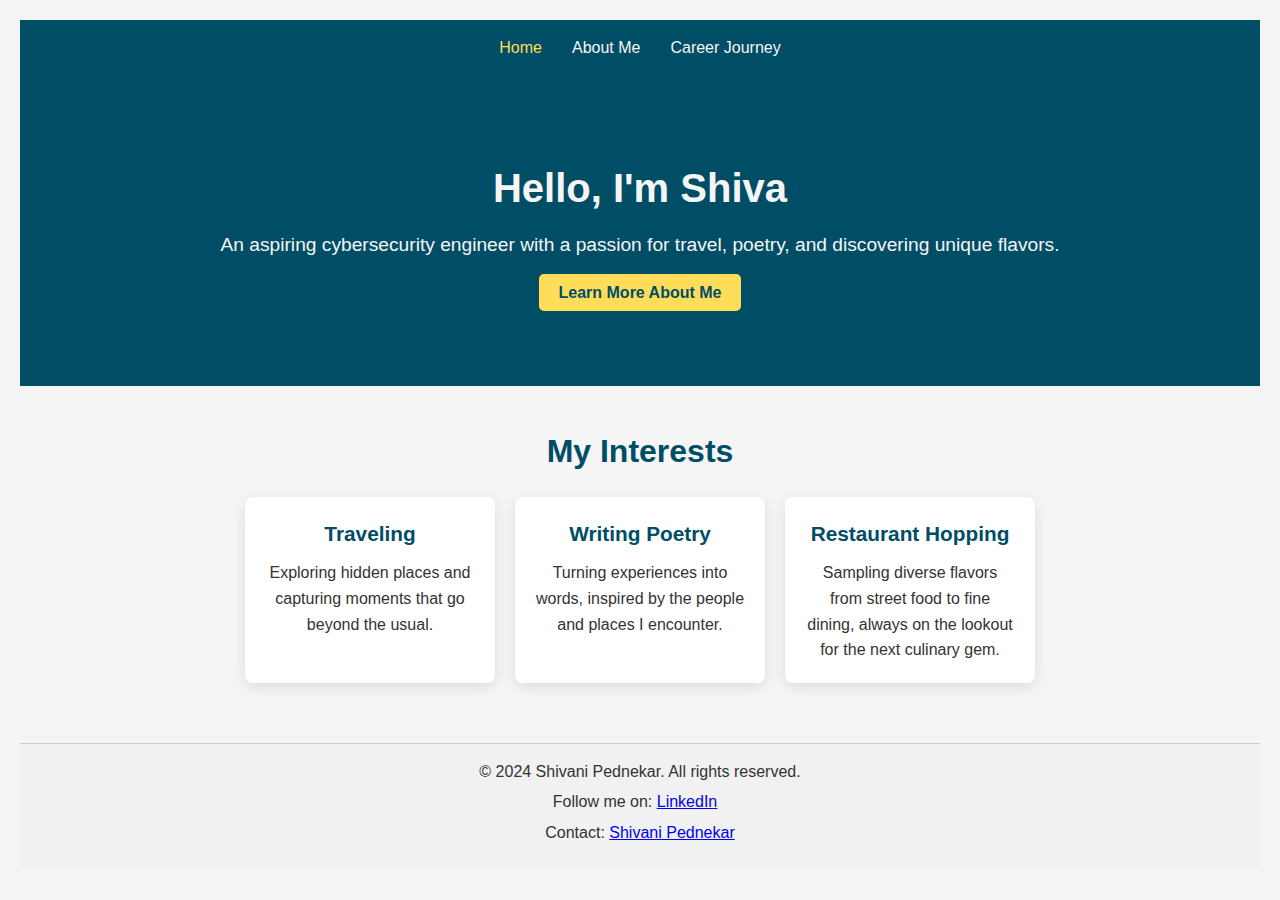
<file: index.html>
<!DOCTYPE html>
<html lang="en">
<head>
    <meta charset="UTF-8">
    <meta name="viewport" content="width=device-width, initial-scale=1.0">
    <title>Home -Shivani</title>
    <link rel="stylesheet" href="style.css">
</head>
<body>
    <!-- Navigation -->
    <nav class="navbar">
        <a href="index.html" class="nav-link active">Home</a>
        <a href="about.html" class="nav-link">About Me</a>
        <a href="career.html" class="nav-link">Career Journey</a>

       <!--<a href="contact.html" class="nav-link">Contact</a>*/-->
    </nav>

    <!-- Hero Section -->
    <section class="hero">
        <h1>Hello, I'm <span class="typing" id="name"></span></h1>
        <p>An aspiring cybersecurity engineer with a passion for travel, poetry, and discovering unique flavors.</p>
        <a href="about.html" class="cta-button">Learn More About Me</a>
    </section>    

    <!-- Quick Interests Section -->
    <section class="interests">
        <h2>My Interests</h2>
        <div class="interest-cards">
            <div class="interest-card">
                <h3>Traveling</h3>
                <p>Exploring hidden places and capturing moments that go beyond the usual.</p>
            </div>
            <div class="interest-card">
                <h3>Writing Poetry</h3>
                <p>Turning experiences into words, inspired by the people and places I encounter.</p>
            </div>
            <div class="interest-card">
                <h3>Restaurant Hopping</h3>
                <p>Sampling diverse flavors from street food to fine dining, always on the lookout for the next culinary gem.</p>
            </div>
        </div>
    </section>

    <script src="script.js"></script>
</body>

<footer style="margin-top: 20px; padding: 15px; text-align: center; background-color: #f1f1f1; border-top: 1px solid #ccc;">
    <p style="margin: 0;">&copy; 2024 Shivani Pednekar. All rights reserved.</p>
    <p style="margin: 5px 0;">Follow me on:
        <a href="https://www.linkedin.com/in/shivani-pednekar/" target="_blank" style="margin-right: 10px;">LinkedIn</a>
        
       
    </p>
    <p style="margin: 5px 0;">Contact: <a href="mailto:shivanipednekar2@gmail.com">Shivani Pednekar</a></p>
</footer>
 
</html>
</file>
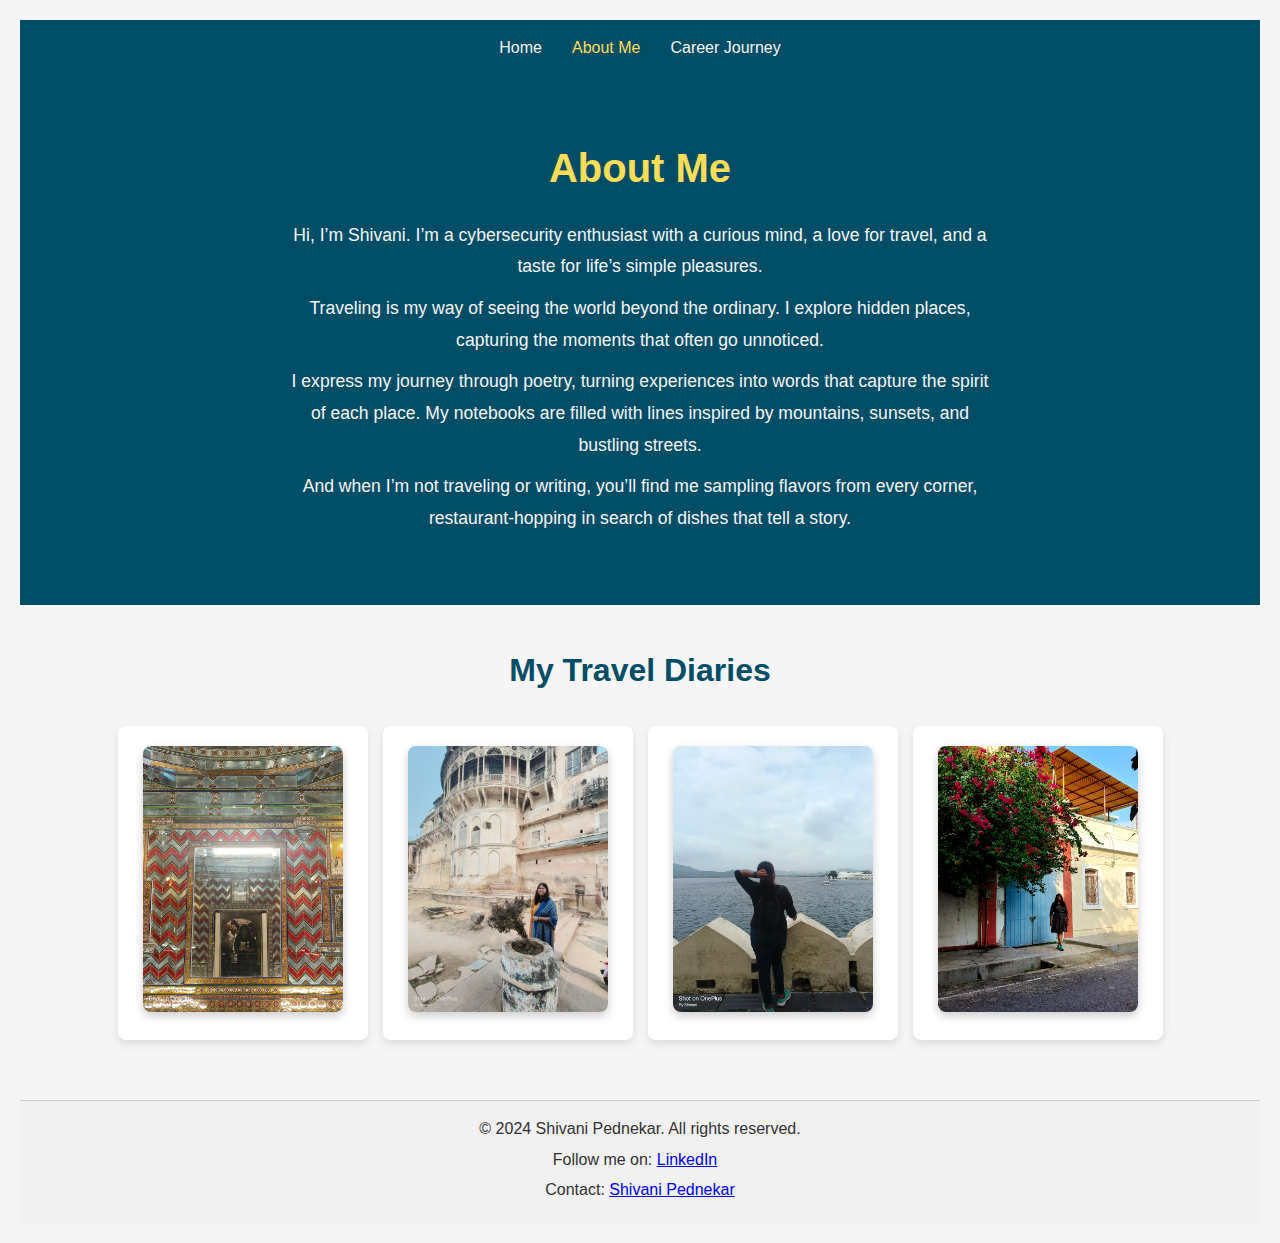
<file: about.html>
<!DOCTYPE html>
<html lang="en">
<head>
    <meta charset="UTF-8">
    <meta name="viewport" content="width=device-width, initial-scale=1.0">
    <title>About Me</title>
    <link rel="stylesheet" href="style.css">
</head>
<body>
<!-- Navigation -->
<nav class="navbar">
    <a href="index.html" class="nav-link">Home</a>
    <a href="about.html" class="nav-link active">About Me</a>
    <a href="career.html" class="nav-link">Career Journey</a>
</nav>
    <!-- About Section -->
    <section class="about-section">
        <h1>About Me</h1>
        <p>Hi, I’m Shivani. I’m a cybersecurity enthusiast with a curious mind, a love for travel, and a taste for life’s simple pleasures.</p>
        <p>Traveling is my way of seeing the world beyond the ordinary. I explore hidden places, capturing the moments that often go unnoticed.</p>
        <p>I express my journey through poetry, turning experiences into words that capture the spirit of each place. My notebooks are filled with lines inspired by mountains, sunsets, and bustling streets.</p>
        <p>And when I’m not traveling or writing, you’ll find me sampling flavors from every corner, restaurant-hopping in search of dishes that tell a story.</p>
    </section>
    

    <!-- Image Gallery Section -->
    <section class="interests-section">
        <h2>My Travel Diaries</h2>
        <div class="image-gallery">
            <div class="interest-item"><img src="Images\IMG20230803105800.jpg" alt="Jaipur"></div>
            <div class="interest-item"><img src="Images\IMG20231223123714.jpg" alt="Varanasi"></div>
            <div class="interest-item"><img src="Images\IMG20230803114402.jpg" alt="Udaipur"></div>
            <div class="interest-item"><img src="Images\IMG20221211151910.jpg" alt="Pudducherry"></div>
            <!-- Add more images as desired -->
        </div>
    </section>

    <script src="script.js"></script>
</body>
<footer style="margin-top: 20px; padding: 15px; text-align: center; background-color: #f1f1f1; border-top: 1px solid #ccc;">
    <p style="margin: 0;">&copy; 2024 Shivani Pednekar. All rights reserved.</p>
    <p style="margin: 5px 0;">Follow me on:
        <a href="https://www.linkedin.com/in/shivani-pednekar/" target="_blank" style="margin-right: 10px;">LinkedIn</a>
        
       
    </p>
    <p style="margin: 5px 0;">Contact: <a href="mailto:shivanipednekar2@gmail.com">Shivani Pednekar</a></p>
</footer>
</html>
</file>
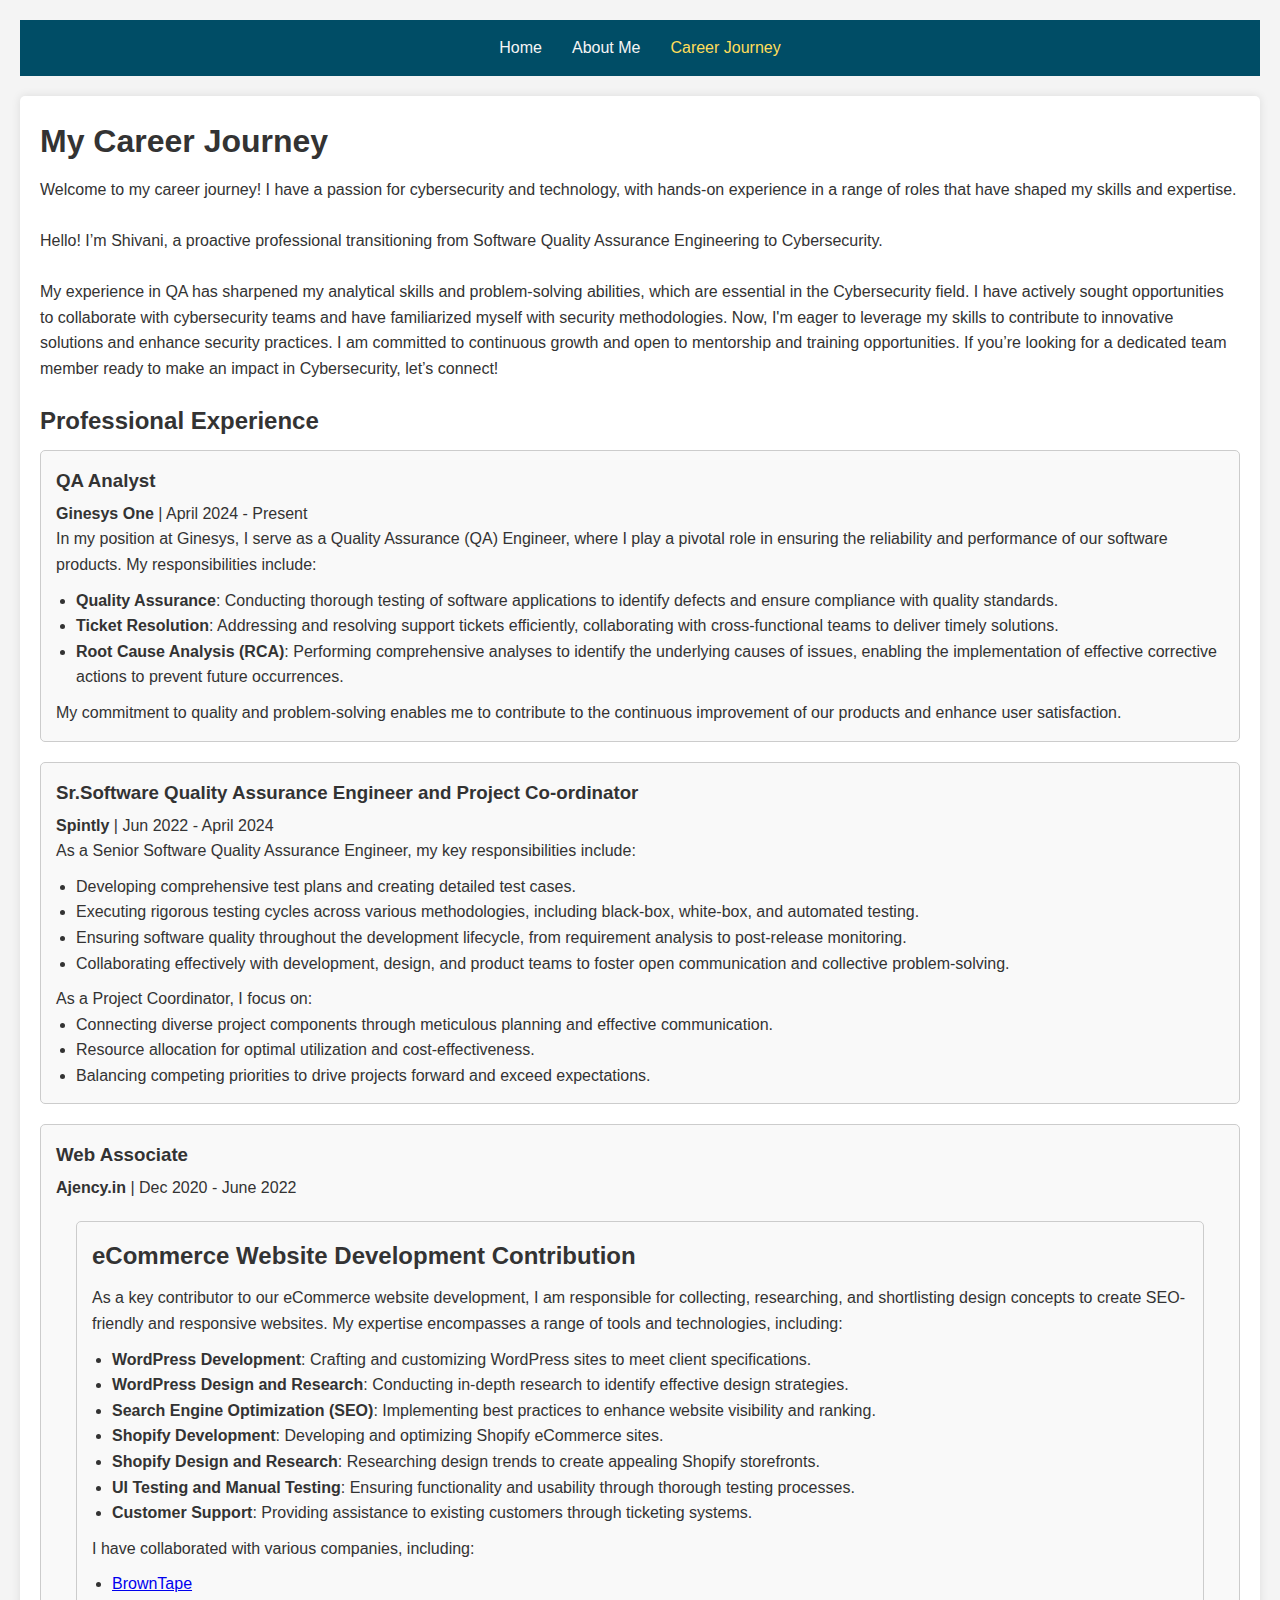
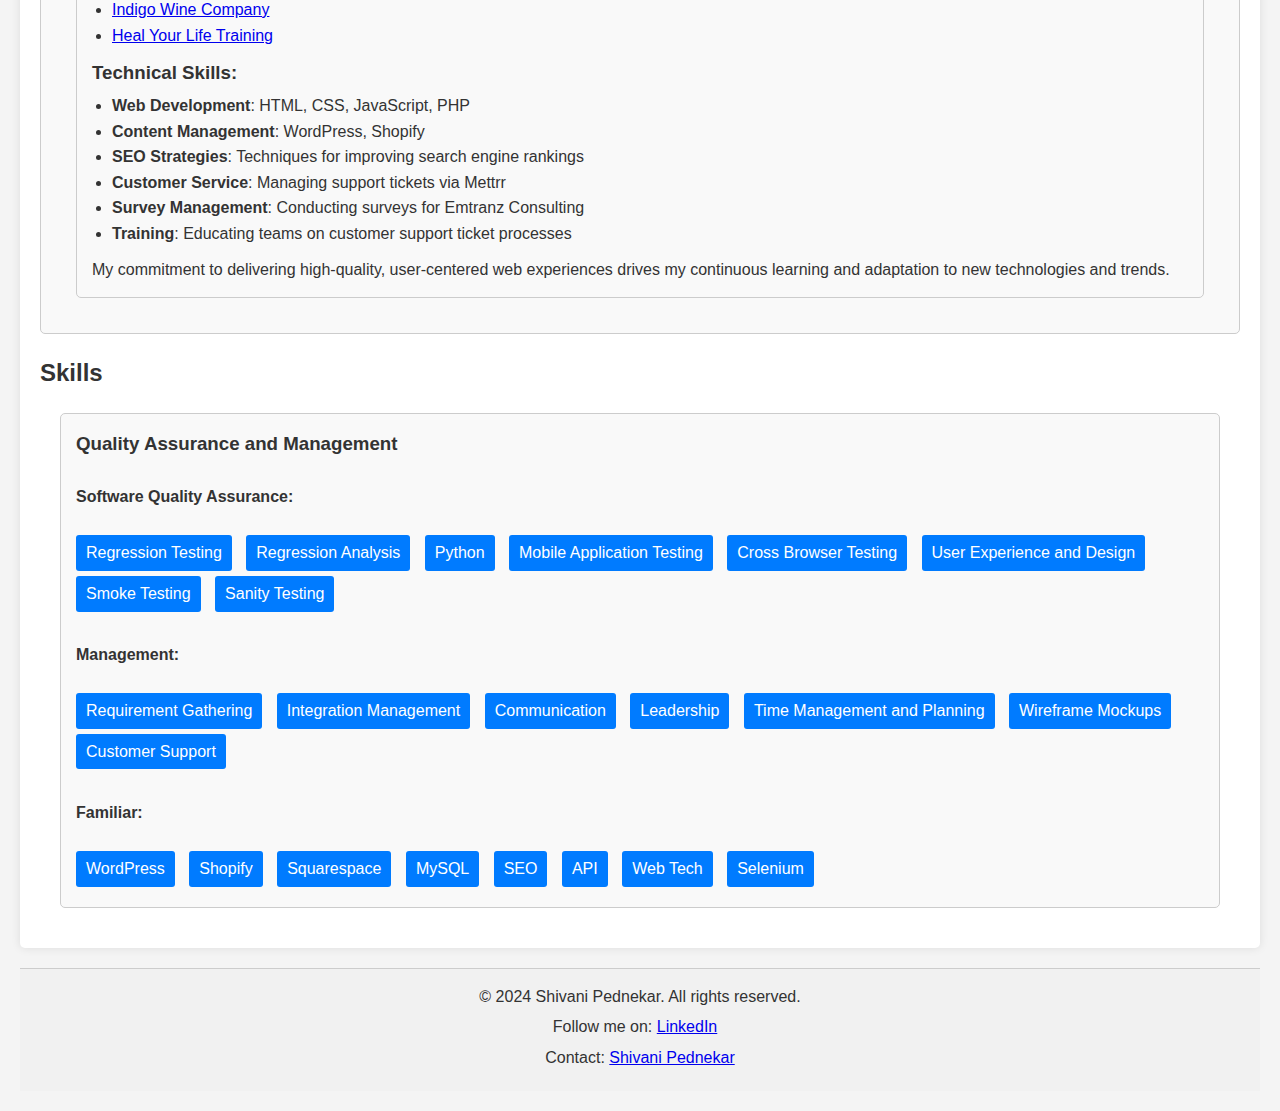
<file: career.html>
<!DOCTYPE html>
<html lang="en">
<head>
    <meta charset="UTF-8">
    <meta name="viewport" content="width=device-width, initial-scale=1.0">
    <title>Career Journey</title>
    <link rel="stylesheet" href="style.css">
</head>
<body>
    <!-- Navbar -->
    <nav class="navbar" role="navigation" aria-label="Main Navigation">
        <a href="index.html" class="nav-link">Home</a>
        <a href="about.html" class="nav-link">About Me</a>
        <a href="career.html" class="nav-link active">Career Journey</a>
    </nav>

    <!-- Career Section -->
    <main class="career-section" aria-labelledby="career-title">
        <h1 id="career-title">My Career Journey</h1>
        
        <div class="career-content">
            <p>Welcome to my career journey! I have a passion for cybersecurity and technology, with hands-on experience in a range of roles that have shaped my skills and expertise.<br></p></br>
            <p>Hello! I’m Shivani, a proactive professional transitioning from Software Quality Assurance Engineering to Cybersecurity.</br> </br> My experience in QA has sharpened my analytical skills and problem-solving abilities, which are essential in the Cybersecurity field.

                I have actively sought opportunities to collaborate with cybersecurity teams and have familiarized myself with security methodologies. Now, I'm eager to leverage my skills to contribute to innovative solutions and enhance security practices.
                
                I am committed to continuous growth and open to mentorship and training opportunities. If you’re looking for a dedicated team member ready to make an impact in Cybersecurity, let’s connect!
                
                </p>
        </div>
        
        <h2>Professional Experience</h2>
        <section class="experience">
            <article class="job">
                <h3>QA Analyst                </h3>
                <p><strong>Ginesys One</strong> | April 2024 - Present</p>
                <p style="margin-bottom: 10px;">In my position at Ginesys, I serve as a Quality Assurance (QA) Engineer, where I play a pivotal role in ensuring the reliability and performance of our software products. My responsibilities include:</p>
    
                <ul style="list-style-type: disc; margin-left: 20px; text-align: left;">
                    <li><strong>Quality Assurance</strong>: Conducting thorough testing of software applications to identify defects and ensure compliance with quality standards.</li>
                    <li><strong>Ticket Resolution</strong>: Addressing and resolving support tickets efficiently, collaborating with cross-functional teams to deliver timely solutions.</li>
                    <li><strong>Root Cause Analysis (RCA)</strong>: Performing comprehensive analyses to identify the underlying causes of issues, enabling the implementation of effective corrective actions to prevent future occurrences.</li>
                </ul>
                
                <p style="margin-top: 10px;">My commitment to quality and problem-solving enables me to contribute to the continuous improvement of our products and enhance user satisfaction.</p>
            </article>
            
            <article class="job">
                <h3>Sr.Software Quality Assurance Engineer and Project Co-ordinator</h3>
                <p><strong>Spintly</strong> | Jun 2022 - April 2024</p>
                <p style="margin-bottom: 10px;">
                    As a Senior Software Quality Assurance Engineer, my key responsibilities include:
                </p>
                <ul style="margin-left: 20px; margin-bottom: 10px;">
                    <li>Developing comprehensive test plans and creating detailed test cases.</li>
                    <li>Executing rigorous testing cycles across various methodologies, including black-box, white-box, and automated testing.</li>
                    <li>Ensuring software quality throughout the development lifecycle, from requirement analysis to post-release monitoring.</li>
                    <li>Collaborating effectively with development, design, and product teams to foster open communication and collective problem-solving.</li>
                </ul>
                
                <p style="margin-top: 10px;">
                    As a Project Coordinator, I focus on:
                </p>
                <ul style="margin-left: 20px;">
                    <li>Connecting diverse project components through meticulous planning and effective communication.</li>
                    <li>Resource allocation for optimal utilization and cost-effectiveness.</li>
                    <li>Balancing competing priorities to drive projects forward and exceed expectations.</li>
                </ul>            </article>
            <!-- Add more job experiences as needed -->

            <article class="job">
                <h3>Web Associate</h3>
                <p><strong>Ajency.in</strong> | Dec 2020 - June 2022</p>
                <section class="ecommerce-contribution" style="margin: 20px; padding: 15px; border: 1px solid #ccc; border-radius: 5px; background-color: #f9f9f9;">
                    <h2 style="margin-bottom: 10px;">eCommerce Website Development Contribution</h2>
                    
                    <p style="margin-bottom: 10px;">
                        As a key contributor to our eCommerce website development, I am responsible for collecting, researching, and shortlisting design concepts to create SEO-friendly and responsive websites. My expertise encompasses a range of tools and technologies, including:
                    </p>
                    
                    <ul style="margin-left: 20px; margin-bottom: 10px;">
                        <li><strong>WordPress Development</strong>: Crafting and customizing WordPress sites to meet client specifications.</li>
                        <li><strong>WordPress Design and Research</strong>: Conducting in-depth research to identify effective design strategies.</li>
                        <li><strong>Search Engine Optimization (SEO)</strong>: Implementing best practices to enhance website visibility and ranking.</li>
                        <li><strong>Shopify Development</strong>: Developing and optimizing Shopify eCommerce sites.</li>
                        <li><strong>Shopify Design and Research</strong>: Researching design trends to create appealing Shopify storefronts.</li>
                        <li><strong>UI Testing and Manual Testing</strong>: Ensuring functionality and usability through thorough testing processes.</li>
                        <li><strong>Customer Support</strong>: Providing assistance to existing customers through ticketing systems.</li>
                    </ul>
                
                    <p style="margin-bottom: 10px;">
                        I have collaborated with various companies, including:
                    </p>
                    <ul style="margin-left: 20px; margin-bottom: 10px;">
                        <li><a href="https://browntape.com" target="_blank">BrownTape</a></li>
                        <li><a href="https://indigowineco.com" target="_blank">Indigo Wine Company</a></li>
                        <li><a href="https://www.healyourlifetraining.com" target="_blank">Heal Your Life Training</a></li>
                    </ul>
                
                    <h3 style="margin-top: 10px;">Technical Skills:</h3>
                    <ul style="margin-left: 20px;">
                        <li><strong>Web Development</strong>: HTML, CSS, JavaScript, PHP</li>
                        <li><strong>Content Management</strong>: WordPress, Shopify</li>
                        <li><strong>SEO Strategies</strong>: Techniques for improving search engine rankings</li>
                        <li><strong>Customer Service</strong>: Managing support tickets via Mettrr</li>
                        <li><strong>Survey Management</strong>: Conducting surveys for Emtranz Consulting</li>
                        <li><strong>Training</strong>: Educating teams on customer support ticket processes</li>
                    </ul>
                
                    <p style="margin-top: 10px;">
                        My commitment to delivering high-quality, user-centered web experiences drives my continuous learning and adaptation to new technologies and trends.
                    </p>
                </section>            </article>

        </section>

        <h2>Skills</h2>
<div class="skills" style="margin: 20px; padding: 15px; border: 1px solid #ccc; border-radius: 5px; background-color: #f9f9f9;">
    <h3>Quality Assurance and Management</h3>
</br><h4>Software Quality Assurance:</h4></br>
    <span style="margin-right: 10px;">Regression Testing</span>
    <span style="margin-right: 10px;">Regression Analysis</span>
    <span style="margin-right: 10px;">Python</span>
    <span style="margin-right: 10px;">Mobile Application Testing</span>
    <span style="margin-right: 10px;">Cross Browser Testing</span>
    <span style="margin-right: 10px;">User Experience and Design</span>
    <span style="margin-right: 10px;">Smoke Testing</span>
    <span style="margin-right: 10px;">Sanity Testing</span></br>

</br><h4>Management:</h4></br>
    <span style="margin-right: 10px;">Requirement Gathering</span>
    <span style="margin-right: 10px;">Integration Management</span>
    <span style="margin-right: 10px;">Communication</span>
    <span style="margin-right: 10px;">Leadership</span>
    <span style="margin-right: 10px;">Time Management and Planning</span>
    <span style="margin-right: 10px;">Wireframe Mockups</span>
    <span style="margin-right: 10px;">Customer Support</span></br>

</br><h4>Familiar:</h4></br>
    <span style="margin-right: 10px;">WordPress</span>
    <span style="margin-right: 10px;">Shopify</span>
    <span style="margin-right: 10px;">Squarespace</span>
    <span style="margin-right: 10px;">MySQL</span>
    <span style="margin-right: 10px;">SEO</span>
    <span style="margin-right: 10px;">API</span>
    <span style="margin-right: 10px;">Web Tech</span>
    <span style="margin-right: 10px;">Selenium</span>
</div>


            </main>
</body>
<footer style="margin-top: 20px; padding: 15px; text-align: center; background-color: #f1f1f1; border-top: 1px solid #ccc;">
    <p style="margin: 0;">&copy; 2024 Shivani Pednekar. All rights reserved.</p>
    <p style="margin: 5px 0;">Follow me on:
        <a href="https://www.linkedin.com/in/shivani-pednekar/" target="_blank" style="margin-right: 10px;">LinkedIn</a>
        
       
    </p>
    <p style="margin: 5px 0;">Contact: <a href="mailto:shivanipednekar2@gmail.com">Shivani Pednekar</a></p>
</footer>
</html>
</file>
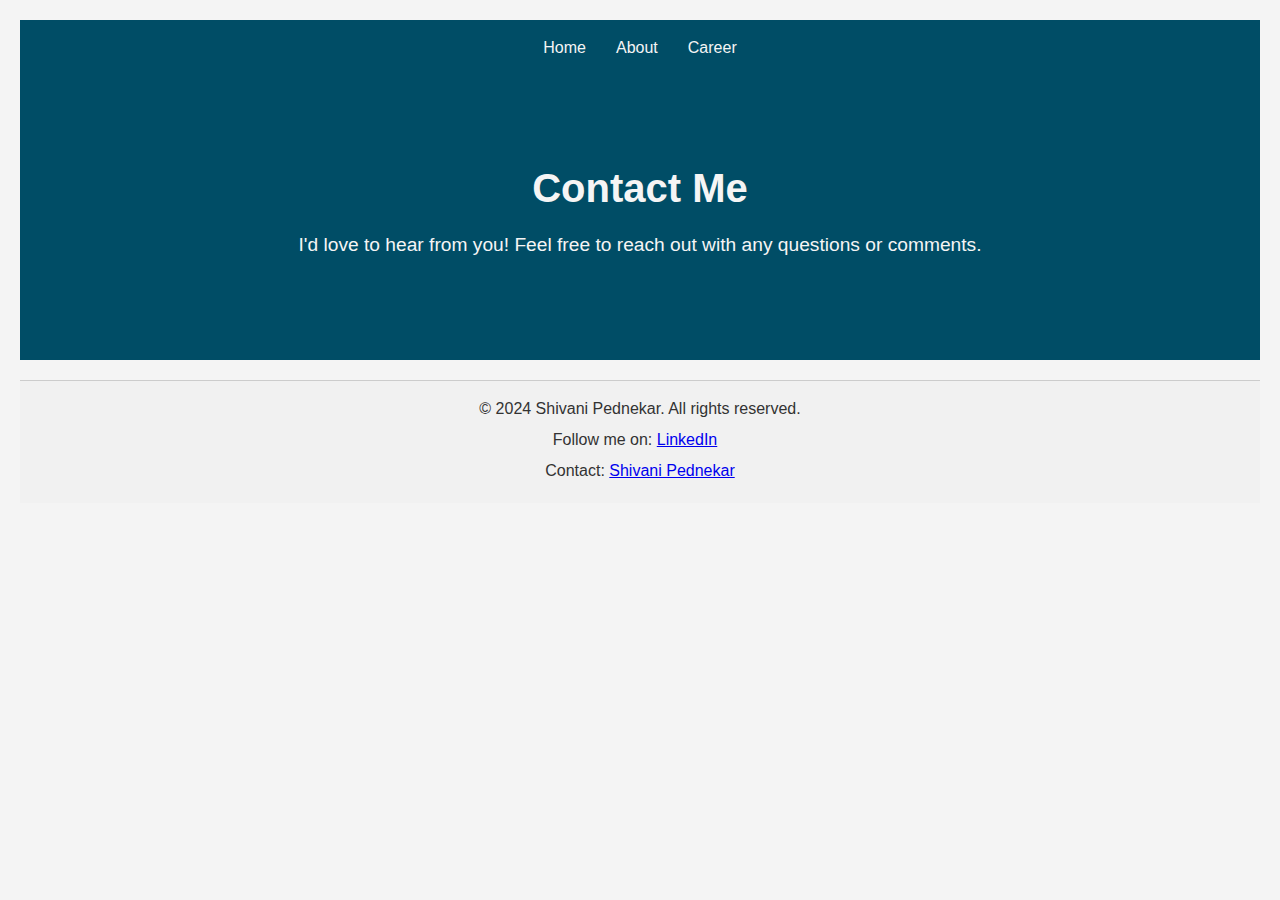
<file: contact.html>
<!DOCTYPE html>
<html lang="en">
<head>
    <meta charset="UTF-8">
    <meta name="viewport" content="width=device-width, initial-scale=1.0">
    <title>Contact Me</title>
    <link rel="stylesheet" href="styles.css"> <!-- Link to your CSS file -->
</head>
<body>
    <nav class="navbar">
        <a href="index.html" class="nav-link">Home</a>
        <a href="about.html" class="nav-link">About</a>
        <a href="career.html" class="nav-link">Career</a>
    </nav>

    <header class="hero">
        <h1>Contact Me</h1>
        <p>I'd love to hear from you! Feel free to reach out with any questions or comments.</p>
    </header>

    

    <footer style="margin-top: 20px; padding: 15px; text-align: center; background-color: #f1f1f1; border-top: 1px solid #ccc;">
        <p style="margin: 0;">&copy; 2024 Shivani Pednekar. All rights reserved.</p>
        <p style="margin: 5px 0;">Follow me on:
            <a href="https://www.linkedin.com/in/shivani-pednekar/" target="_blank" style="margin-right: 10px;">LinkedIn</a>
            
           
        </p>
        <p style="margin: 5px 0;">Contact: <a href="mailto:shivanipednekar2@gmail.com">Shivani Pednekar</a></p>
    </footer>
</body>
</html>
</file>
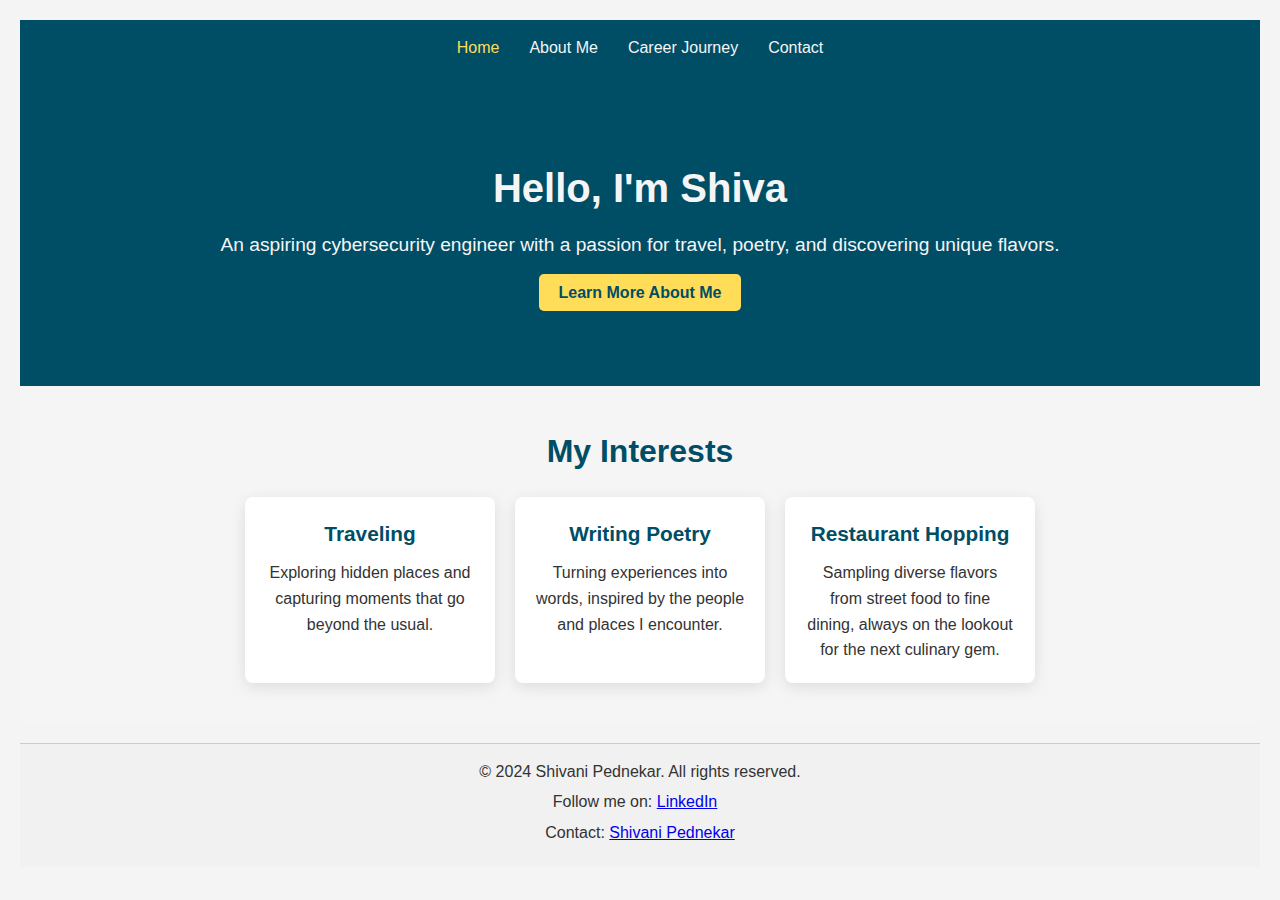
<file: Home.html>
<!DOCTYPE html>
<html lang="en">
<head>
    <meta charset="UTF-8">
    <meta name="viewport" content="width=device-width, initial-scale=1.0">
    <title>Home -Shivani</title>
    <link rel="stylesheet" href="style.css">
</head>
<body>
    <!-- Navigation -->
    <nav class="navbar">
        <a href="index.html" class="nav-link active">Home</a>
        <a href="about.html" class="nav-link">About Me</a>
        <a href="career.html" class="nav-link">Career Journey</a>

        <a href="contact.html" class="nav-link">Contact</a>
    </nav>

    <!-- Hero Section -->
    <section class="hero">
        <h1>Hello, I'm <span class="typing" id="name"></span></h1>
        <p>An aspiring cybersecurity engineer with a passion for travel, poetry, and discovering unique flavors.</p>
        <a href="about.html" class="cta-button">Learn More About Me</a>
    </section>    

    <!-- Quick Interests Section -->
    <section class="interests">
        <h2>My Interests</h2>
        <div class="interest-cards">
            <div class="interest-card">
                <h3>Traveling</h3>
                <p>Exploring hidden places and capturing moments that go beyond the usual.</p>
            </div>
            <div class="interest-card">
                <h3>Writing Poetry</h3>
                <p>Turning experiences into words, inspired by the people and places I encounter.</p>
            </div>
            <div class="interest-card">
                <h3>Restaurant Hopping</h3>
                <p>Sampling diverse flavors from street food to fine dining, always on the lookout for the next culinary gem.</p>
            </div>
        </div>
    </section>

    <script src="script.js"></script>
</body>

<footer style="margin-top: 20px; padding: 15px; text-align: center; background-color: #f1f1f1; border-top: 1px solid #ccc;">
    <p style="margin: 0;">&copy; 2024 Shivani Pednekar. All rights reserved.</p>
    <p style="margin: 5px 0;">Follow me on:
        <a href="https://www.linkedin.com/in/shivani-pednekar/" target="_blank" style="margin-right: 10px;">LinkedIn</a>
        
       
    </p>
    <p style="margin: 5px 0;">Contact: <a href="mailto:shivanipednekar2@gmail.com">Shivani Pednekar</a></p>
</footer>
 
</html>
</file>
<file: styles.css>
body {
    font-family: Arial, sans-serif;
    line-height: 1.6;
    margin: 0;
    padding: 0;
    background-color: #f4f4f4;
}

header {
    background: #007BFF;
    color: white;
    padding: 10px 0;
    text-align: center;
}

h1, h2 {
    margin: 0;
}

form {
    max-width: 400px;
    margin: 20px auto;
    padding: 20px;
    background: white;
    border-radius: 5px;
    box-shadow: 0 2px 5px rgba(0, 0, 0, 0.1);
}

label {
    display: block;
    margin: 10px 0 5px;
}

input[type="text"],
input[type="email"],
textarea {
    width: 100%;
    padding: 10px;
    margin-bottom: 10px;
    border: 1px solid #0f0f0f;
    border-radius: 5px;
}

button {
    background: #007BFF;
    color: white;
    border: none;
    padding: 10px 15px;
    border-radius: 5px;
    cursor: pointer;
}

button:hover {
    background: #0056b3;
}


/* General Reset */
* {
    margin: 0;
    padding: 0;
    box-sizing: border-box;
}

/* Body Styling */
body {
    font-family: Arial, sans-serif;
    background-color: #f5f5f5;
    color: #333;
}

/* Navbar */
.navbar {
    display: flex;
    justify-content: center;
    background-color: #004d66;
    padding: 15px;
}

.nav-link {
    color: #f5f5f5;
    text-decoration: none;
    margin: 0 15px;
    font-size: 1rem;
    transition: color 0.3s;
}

.nav-link:hover, .nav-link.active {
    color: #ffdd59; /* Soft Yellow */
}

/* Hero Section */
.hero {
    text-align: center;
    padding: 80px 20px;
    background-color: #004d66; /* Deep Teal */
    color: #f5f5f5;
}

.hero h1 {
    font-size: 2.5rem;
    margin-bottom: 10px;
}

.hero p {
    font-size: 1.2rem;
    margin-bottom: 20px;
}

.cta-button {
    background-color: #ffdd59; /* Soft Yellow */
    color: #004d66;
    padding: 10px 20px;
    text-decoration: none;
    font-weight: bold;
    border-radius: 5px;
    transition: background-color 0.3s;
}

.cta-button:hover {
    background-color: #f5f5f5;
    color: #004d66;
}

/* Interests Section */
.interests {
    text-align: center;
    padding: 40px 20px;
    background-color: #f5f5f5;
    color: #004d66;
}

.interests h2 {
    font-size: 2rem;
    margin-bottom: 20px;
}

.interest-cards {
    display: flex;
    flex-wrap: wrap;
    justify-content: center;
    gap: 20px;
    margin-top: 20px;
}

.interest-card {
    background-color: #fff;
    color: #333;
    width: 250px;
    padding: 20px;
    border-radius: 8px;
    box-shadow: 0 4px 15px rgba(0, 0, 0, 0.1);
    transition: transform 0.3s ease-in-out;
}

.interest-card:hover {
    transform: translateY(-5px);
}

.interest-card h3 {
    font-size: 1.3rem;
    color: #004d66;
    margin-bottom: 10px;
}

/* General Reset */
* {
    margin: 0;
    padding: 0;
    box-sizing: border-box;
}

/* Body Styling */
body {
    font-family: Arial, sans-serif;
    background-color: #f5f5f5;
    color: #333;
    line-height: 1.6;
}

/* Navbar */
.navbar {
    display: flex;
    justify-content: center;
    background-color: #004d66;
    padding: 15px;
}

.nav-link {
    color: #f5f5f5;
    text-decoration: none;
    margin: 0 15px;
    font-size: 1rem;
    transition: color 0.3s;
}

.nav-link:hover, .nav-link.active {
    color: #ffdd59; /* Soft Yellow */
}

/* About Section */
.about-section {
    text-align: center;
    padding: 60px 20px;
    background-color: #004d66; /* Deep Teal */
    color: #f5f5f5; /* Light text color */
}

.about-section h1 {
    font-size: 2.5rem;
    margin-bottom: 20px;
    color: #ffdd59; /* Soft Yellow */
}

.about-section p {
    font-size: 1.1rem;
    line-height: 1.8;
    margin: 10px auto;
    width: 75%;
    max-width: 700px;
    color: #f5f5f5;
}

/* Image Gallery */
.image-gallery {
    display: flex;
    flex-wrap: wrap;
    justify-content: center;
    gap: 15px;
    margin-top: 30px;
}

.image-gallery img {
    width: 200px;
    height: auto;
    border-radius: 8px;
    box-shadow: 0 4px 10px rgba(0, 0, 0, 0.2);
    transition: transform 0.3s, box-shadow 0.3s;
}

.image-gallery img:hover {
    transform: scale(1.05);
    box-shadow: 0 8px 15px rgba(0, 0, 0, 0.3);
}

/* Interests Section */
.interests-section {
    background-color: #f5f5f5;
    color: #004d66;
    padding: 40px 20px;
    text-align: center;
}

.interests-section h2 {
    font-size: 2rem;
    margin-bottom: 20px;
}

.interests-list {
    display: flex;
    flex-wrap: wrap;
    justify-content: center;
    gap: 20px;
    margin-top: 20px;
}

.interest-item {
    background-color: #fff;
    color: #333;
    width: 250px;
    padding: 20px;
    border-radius: 8px;
    box-shadow: 0 4px 10px rgba(0, 0, 0, 0.1);
    transition: transform 0.3s ease-in-out;
}

.interest-item:hover {
    transform: translateY(-5px);
}

.interest-item h3 {
    font-size: 1.3rem;
    color: #004d66;
    margin-bottom: 10px;
}

/* Back to Homepage Button */
.back-button {
    display: inline-block;
    margin-top: 30px;
    padding: 10px 20px;
    background-color: #ffdd59; /* Soft Yellow */
    color: #004d66; /* Deep Teal */
    text-decoration: none;
    font-weight: bold;
    border-radius: 5px;
    transition: background-color 0.3s;
}

.back-button:hover {
    background-color: #f5f5f5;
    color: #004d66;
}


/* General Reset */
* {
    margin: 0;
    padding: 0;
    box-sizing: border-box;
}

/* Body Styling */
body {
    font-family: Arial, sans-serif;
    background-color: #f5f5f5;
    color: #333;
    line-height: 1.6;
}

/* Navbar */
.navbar {
    display: flex;
    justify-content: center;
    background-color: #004d66;
    padding: 15px;
}

.nav-link {
    color: #f5f5f5;
    text-decoration: none;
    margin: 0 15px;
    font-size: 1rem;
    transition: color 0.3s;
}

.nav-link:hover, .nav-link.active {
    color: #ffdd59; /* Soft Yellow */
}

/* Career Section */
/* Reset some default styles */
* {
    margin: 0;
    padding: 0;
    box-sizing: border-box;
}

body {
    font-family: Arial, sans-serif;
    line-height: 1.6;
    background-color: #f4f4f4;
    padding: 20px;
}

/* Navbar styles 
.navbar {
    background: #333;
    color: #fff;
    padding: 10px;
    display: flex;
    justify-content: space-around;
}

.nav-link {
    color: #fff;
    padding: 10px 15px;
    text-decoration: none;
    transition: background 0.3s;
}

.nav-link:hover {
    background: #444;
}

.nav-link.active {
    background: #555;
}*/

/* Career section styles */
/* Career section styles */
.career-section {
    background: #fff;
    padding: 20px;
    border-radius: 5px;
    box-shadow: 0 0 10px rgba(0, 0, 0, 0.1);
    margin-top: 20px;
}

.career-section h1,
.career-section h2 {
    margin-bottom: 10px;
}

.career-content {
    margin-bottom: 20px;
}

.job {
    margin-bottom: 20px;
    padding: 15px;
    border: 1px solid #ccc;
    border-radius: 5px;
    background-color: #f9f9f9;
}

.job h3 {
    margin-bottom: 5px;
}

.skills {
    margin-bottom: 20px;
}

.skills span {
    display: inline-block;
    background: #007BFF;
    color: white;
    padding: 5px 10px;
    border-radius: 3px;
    margin-right: 5px;
    margin-bottom: 5px;
}

/* LinkedIn button styles */
.linkedin-button {
    display: inline-block;
    background: #0077B5;
    color: white;
    padding: 10px 15px;
    text-decoration: none;
    border-radius: 5px;
    transition: background 0.3s;
}

.linkedin-button:hover {
    background: #005582;
}

/* Responsive design */
@media (max-width: 600px) {
    .navbar {
        flex-direction: column;
    }

    .navbar .nav-link {
        padding: 10px;
        text-align: center;
    }

    .career-section {
        padding: 15px;
    }
}
</file>
<file: style.css>
/* General Reset */
* {
    margin: 0;
    padding: 0;
    box-sizing: border-box;
}

/* Body Styling */
body {
    font-family: Arial, sans-serif;
    background-color: #f5f5f5;
    color: #333;
}

/* Navbar */
.navbar {
    display: flex;
    justify-content: center;
    background-color: #004d66;
    padding: 15px;
}

.nav-link {
    color: #f5f5f5;
    text-decoration: none;
    margin: 0 15px;
    font-size: 1rem;
    transition: color 0.3s;
}

.nav-link:hover, .nav-link.active {
    color: #ffdd59; /* Soft Yellow */
}

/* Hero Section */
.hero {
    text-align: center;
    padding: 80px 20px;
    background-color: #004d66; /* Deep Teal */
    color: #f5f5f5;
}

.hero h1 {
    font-size: 2.5rem;
    margin-bottom: 10px;
}

.hero p {
    font-size: 1.2rem;
    margin-bottom: 20px;
}

.cta-button {
    background-color: #ffdd59; /* Soft Yellow */
    color: #004d66;
    padding: 10px 20px;
    text-decoration: none;
    font-weight: bold;
    border-radius: 5px;
    transition: background-color 0.3s;
}

.cta-button:hover {
    background-color: #f5f5f5;
    color: #004d66;
}

/* Interests Section */
.interests {
    text-align: center;
    padding: 40px 20px;
    background-color: #f5f5f5;
    color: #004d66;
}

.interests h2 {
    font-size: 2rem;
    margin-bottom: 20px;
}

.interest-cards {
    display: flex;
    flex-wrap: wrap;
    justify-content: center;
    gap: 20px;
    margin-top: 20px;
}

.interest-card {
    background-color: #fff;
    color: #333;
    width: 250px;
    padding: 20px;
    border-radius: 8px;
    box-shadow: 0 4px 15px rgba(0, 0, 0, 0.1);
    transition: transform 0.3s ease-in-out;
}

.interest-card:hover {
    transform: translateY(-5px);
}

.interest-card h3 {
    font-size: 1.3rem;
    color: #004d66;
    margin-bottom: 10px;
}

/* General Reset */
* {
    margin: 0;
    padding: 0;
    box-sizing: border-box;
}

/* Body Styling */
body {
    font-family: Arial, sans-serif;
    background-color: #f5f5f5;
    color: #333;
    line-height: 1.6;
}

/* Navbar */
.navbar {
    display: flex;
    justify-content: center;
    background-color: #004d66;
    padding: 15px;
}

.nav-link {
    color: #f5f5f5;
    text-decoration: none;
    margin: 0 15px;
    font-size: 1rem;
    transition: color 0.3s;
}

.nav-link:hover, .nav-link.active {
    color: #ffdd59; /* Soft Yellow */
}

/* About Section */
.about-section {
    text-align: center;
    padding: 60px 20px;
    background-color: #004d66; /* Deep Teal */
    color: #f5f5f5; /* Light text color */
}

.about-section h1 {
    font-size: 2.5rem;
    margin-bottom: 20px;
    color: #ffdd59; /* Soft Yellow */
}

.about-section p {
    font-size: 1.1rem;
    line-height: 1.8;
    margin: 10px auto;
    width: 75%;
    max-width: 700px;
    color: #f5f5f5;
}

/* Image Gallery */
.image-gallery {
    display: flex;
    flex-wrap: wrap;
    justify-content: center;
    gap: 15px;
    margin-top: 30px;
}

.image-gallery img {
    width: 200px;
    height: auto;
    border-radius: 8px;
    box-shadow: 0 4px 10px rgba(0, 0, 0, 0.2);
    transition: transform 0.3s, box-shadow 0.3s;
}

.image-gallery img:hover {
    transform: scale(1.05);
    box-shadow: 0 8px 15px rgba(0, 0, 0, 0.3);
}

/* Interests Section */
.interests-section {
    background-color: #f5f5f5;
    color: #004d66;
    padding: 40px 20px;
    text-align: center;
}

.interests-section h2 {
    font-size: 2rem;
    margin-bottom: 20px;
}

.interests-list {
    display: flex;
    flex-wrap: wrap;
    justify-content: center;
    gap: 20px;
    margin-top: 20px;
}

.interest-item {
    background-color: #fff;
    color: #333;
    width: 250px;
    padding: 20px;
    border-radius: 8px;
    box-shadow: 0 4px 10px rgba(0, 0, 0, 0.1);
    transition: transform 0.3s ease-in-out;
}

.interest-item:hover {
    transform: translateY(-5px);
}

.interest-item h3 {
    font-size: 1.3rem;
    color: #004d66;
    margin-bottom: 10px;
}

/* Back to Homepage Button */
.back-button {
    display: inline-block;
    margin-top: 30px;
    padding: 10px 20px;
    background-color: #ffdd59; /* Soft Yellow */
    color: #004d66; /* Deep Teal */
    text-decoration: none;
    font-weight: bold;
    border-radius: 5px;
    transition: background-color 0.3s;
}

.back-button:hover {
    background-color: #f5f5f5;
    color: #004d66;
}


/* General Reset */
* {
    margin: 0;
    padding: 0;
    box-sizing: border-box;
}

/* Body Styling */
body {
    font-family: Arial, sans-serif;
    background-color: #f5f5f5;
    color: #333;
    line-height: 1.6;
}

/* Navbar */
.navbar {
    display: flex;
    justify-content: center;
    background-color: #004d66;
    padding: 15px;
}

.nav-link {
    color: #f5f5f5;
    text-decoration: none;
    margin: 0 15px;
    font-size: 1rem;
    transition: color 0.3s;
}

.nav-link:hover, .nav-link.active {
    color: #ffdd59; /* Soft Yellow */
}

/* Career Section */
/* Reset some default styles */
* {
    margin: 0;
    padding: 0;
    box-sizing: border-box;
}

body {
    font-family: Arial, sans-serif;
    line-height: 1.6;
    background-color: #f4f4f4;
    padding: 20px;
}

/* Navbar styles 
.navbar {
    background: #333;
    color: #fff;
    padding: 10px;
    display: flex;
    justify-content: space-around;
}

.nav-link {
    color: #fff;
    padding: 10px 15px;
    text-decoration: none;
    transition: background 0.3s;
}

.nav-link:hover {
    background: #444;
}

.nav-link.active {
    background: #555;
}*/

/* Career section styles */
/* Career section styles */
.career-section {
    background: #fff;
    padding: 20px;
    border-radius: 5px;
    box-shadow: 0 0 10px rgba(0, 0, 0, 0.1);
    margin-top: 20px;
}

.career-section h1,
.career-section h2 {
    margin-bottom: 10px;
}

.career-content {
    margin-bottom: 20px;
}

.job {
    margin-bottom: 20px;
    padding: 15px;
    border: 1px solid #ccc;
    border-radius: 5px;
    background-color: #f9f9f9;
}

.job h3 {
    margin-bottom: 5px;
}

.skills {
    margin-bottom: 20px;
}

.skills span {
    display: inline-block;
    background: #007BFF;
    color: white;
    padding: 5px 10px;
    border-radius: 3px;
    margin-right: 5px;
    margin-bottom: 5px;
}

/* LinkedIn button styles */
.linkedin-button {
    display: inline-block;
    background: #0077B5;
    color: white;
    padding: 10px 15px;
    text-decoration: none;
    border-radius: 5px;
    transition: background 0.3s;
}

.linkedin-button:hover {
    background: #005582;
}

/* Responsive design */
@media (max-width: 600px) {
    .navbar {
        flex-direction: column;
    }

    .navbar .nav-link {
        padding: 10px;
        text-align: center;
    }

    .career-section {
        padding: 15px;
    }
}
</file>
